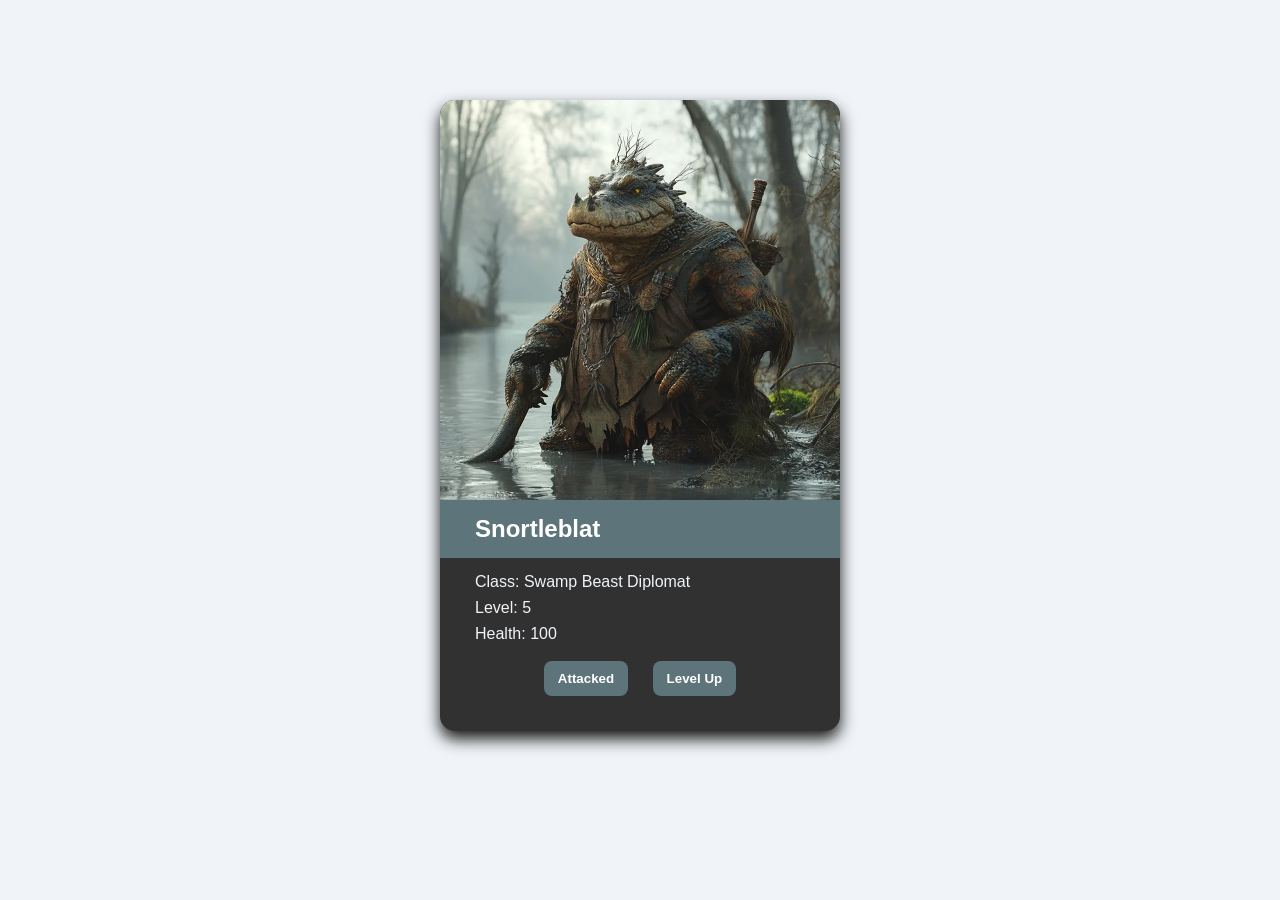
<file: charactercard/index.html>
<!DOCTYPE html>
<html lang="en">
<head>
    <meta charset="UTF-8">
    <meta name="viewport" content="width=device-width, initial-scale=1.0">

    <meta name="description" content="Meet Snortleblat, a swamp beast diplomat. Explore his character stats, attack him, and level him up.">

    <meta property="og:type" content="website">
    <meta property="og:title" content="Snortleblat - Character Card">
    <meta property="og:description" content="Meet Snortleblat, the Swamp Beast Diplomat.">
    <meta property="og:url" content="https://jeraldvj.github.io/wdd131/charactercard/">
    <meta property="og:image" content="https://jeraldvj.github.io/wdd131/charactercard/images/social-preview.jpg">

    <meta name="twitter:card" content="summary_large_image">
    <meta name="twitter:title" content="Snortleblat - Character Card">
    <meta name="twitter:description" content="Meet Snortleblat, the Swamp Beast Diplomat.">
    <meta name="twitter:image" content="https://jeraldvj.github.io/wdd131/charactercard/images/social-preview.jpg">

    <title>Character Card</title>

    <link rel="icon" href="favicon.ico">

    <link rel="stylesheet" href="charactercard.css">
    <script src="charactercard.js" defer></script>
</head>

<body>

    <main>
        <section class="card">

            <img id="characterImage" class="image"
                src="images/snortleblat.webp"
                alt="Snortleblat, a swamp beast diplomat">

            <h1 id="characterName" class="name"></h1>

            <div class="stats">
                <p>Class: <span id="characterClass"></span></p>
                <p>Level: <span id="characterLevel"></span></p>
                <p>Health: <span id="characterHealth"></span></p>
            </div>

            <div class="buttons">
                <button id="attackButton" type="button">Attacked</button>
                <button id="levelUpButton" type="button">Level Up</button>
            </div>

            <p id="characterMessage" aria-live="polite"></p>

        </section>
    </main>

</body>
</html>
</file>
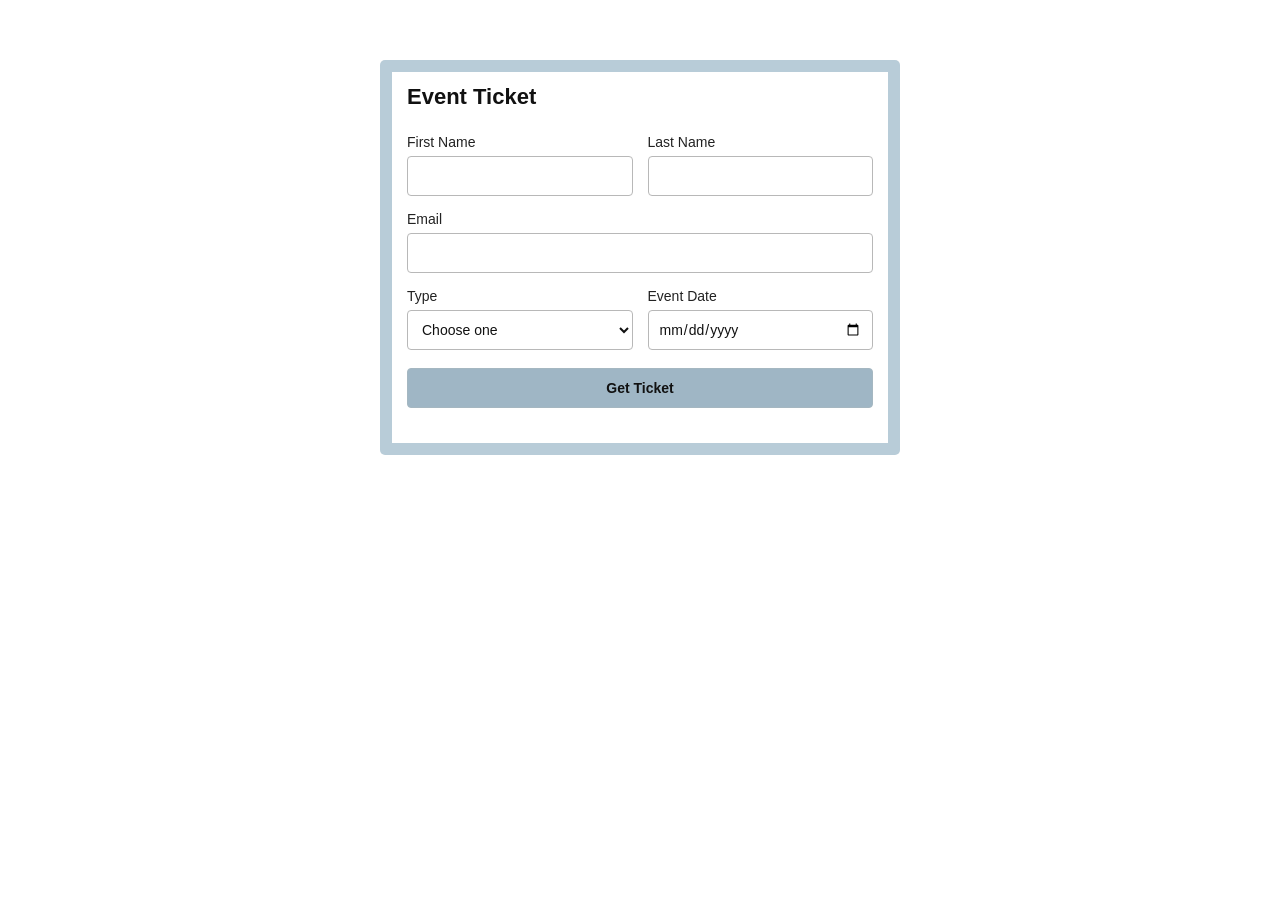
<file: eventform/index.html>
<!DOCTYPE html>
<html lang="en">
<head>
    <meta charset="UTF-8">
    <meta name="viewport" content="width=device-width, initial-scale=1.0">

    <title>Event Ticket Form</title>

    <link rel="icon" href="favicon.ico">
    <link rel="stylesheet" href="eventform.css">
    <script src="eventform.js" defer></script>
</head>

<body>

    <main class="wrapper">

        <h1>Event Ticket</h1>

        <form id="ticketForm">

            <div class="field">
                <label for="firstName">First Name</label>
                <input
                    type="text"
                    id="firstName"
                    name="firstName"
                    autocomplete="given-name"
                    required
                >
            </div>

            <div class="field">
                <label for="lastName">Last Name</label>
                <input
                    type="text"
                    id="lastName"
                    name="lastName"
                    autocomplete="family-name"
                    required
                >
            </div>

            <div class="field full">
                <label for="email">Email</label>
                <input
                    type="email"
                    id="email"
                    name="email"
                    autocomplete="email"
                    required
                >
            </div>

            <div class="field">
                <label for="type">Type</label>
                <select
                    id="type"
                    name="type"
                    aria-controls="codeContainer"
                    aria-expanded="false"
                    required
                >
                    <option value="">Choose one</option>
                    <option value="student">Student</option>
                    <option value="guest">Guest</option>
                </select>
            </div>

            <div class="field">
                <label for="date">Event Date</label>
                <input
                    type="date"
                    id="date"
                    name="date"
                    required
                >
            </div>

            <div id="codeContainer" class="field full" hidden>
                <label for="code" id="codeLabel">Student I#</label>
                <input
                    type="text"
                    id="code"
                    name="code"
                >
            </div>

            <button class="full" type="submit">
                Get Ticket
            </button>

        </form>

        <section
            id="output"
            aria-live="polite"
            aria-atomic="true"
        ></section>

    </main>

</body>
</html>
</file>
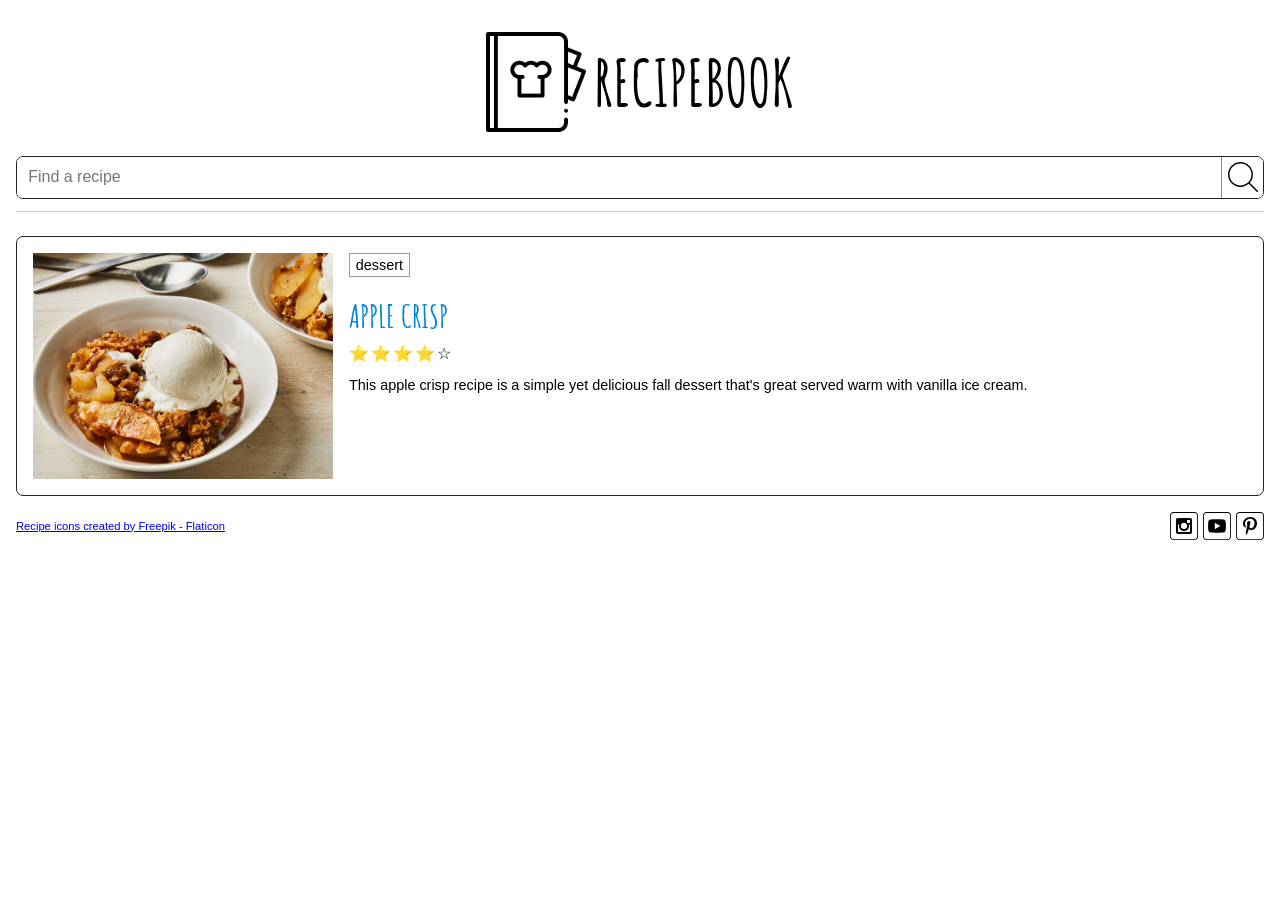
<file: recipes/index.html>
<!DOCTYPE html>
<html lang="en">
<head>
    <meta charset="UTF-8">
    <meta name="viewport" content="width=device-width, initial-scale=1.0">

    <title>Recipe Book | Find a Recipe</title>
    <meta name="description" content="Discover delicious recipes, including this simple and delicious Apple Crisp dessert.">
    <meta property="og:type" content="website">
    <meta property="og:title" content="Recipe Book">
    <meta property="og:description" content="Find delicious recipes and discover your next favorite meal.">
    <meta property="og:url" content="https://jeraldvj.github.io/wdd131/recipes/">
    <meta property="og:image" content="https://jeraldvj.github.io/wdd131/recipes/social-preview-image.jpg">

    <meta name="twitter:card" content="summary_large_image">
    <meta name="twitter:title" content="Recipe Book">
    <meta name="twitter:description" content="Find delicious recipes and discover your next favorite meal.">
    <meta name="twitter:image" content="https://jeraldvj.github.io/wdd131/recipes/social-preview-image.jpg">

    <link rel="icon" href="favicon.ico">
    <link rel="apple-touch-icon" href="images/apple-touch-icon.png">
    <link rel="preconnect" href="https://fonts.googleapis.com">
    <link rel="preconnect" href="https://fonts.gstatic.com" crossorigin>
    <link href="https://fonts.googleapis.com/css2?family=Amatic+SC:wght@400;700&display=swap" rel="stylesheet">
    <link rel="stylesheet" href="recipes.css">
</head>

<body>

    <header>
        <div class="logo">
            <img src="images/recipe-book.png" alt="Recipe Book logo">
            <h1>RecipeBook</h1>
        </div>
    </header>

    <main>
        
        <section class="search">
            <form action="#">
                <label for="search-input" class="visually-hidden">Find a recipe</label>
                <input type="search" id="search-input" placeholder="Find a recipe">
                <button type="submit" aria-label="Search recipes">
                    <img src="images/search.svg" alt="">
                </button>
            </form>
        </section>
        
        <section class="recipe-container">

            <article class="recipe-card">

                <div class="recipe-image">
                    <img src="images/apple-crisp.jpg" alt="Apple crisp served with a scoop of vanilla ice cream">
                </div>

                <div class="recipe-info">

                    <div class="recipe-category">
                        <span>dessert</span>
                    </div>

                    <h2>Apple Crisp</h2>

                    <div class="rating"
                         role="img"
                         aria-label="Rating: 4 out of 5 stars">

                        <span aria-hidden="true" class="icon-star">⭐</span>
                        <span aria-hidden="true" class="icon-star">⭐</span>
                        <span aria-hidden="true" class="icon-star">⭐</span>
                        <span aria-hidden="true" class="icon-star">⭐</span>
                        <span aria-hidden="true" class="icon-star-empty">☆</span>

                    </div>

                    <p class="recipe-description">
                        This apple crisp recipe is a simple yet delicious fall
                        dessert that's great served warm with vanilla ice cream.
                    </p>

                </div>

            </article>

        </section>

    </main>

    
    <footer>

        <a class="attribution"
           href="https://www.flaticon.com/free-icons/recipe"
           title="recipe icons">
            Recipe icons created by Freepik - Flaticon
        </a>

        <div class="social">
            
            <a href="#" aria-label="Instagram">
                <img src="images/instagram_icon.svg" alt="">
            </a>

            <a href="#" aria-label="YouTube">
                <img src="images/youtube_icon.svg" alt="">
            </a>

            <a href="#" aria-label="Pinterest">
                <img src="images/pinterest_icon.svg" alt="">
            </a>

        </div>

    </footer>

</body>
</html>
</file>
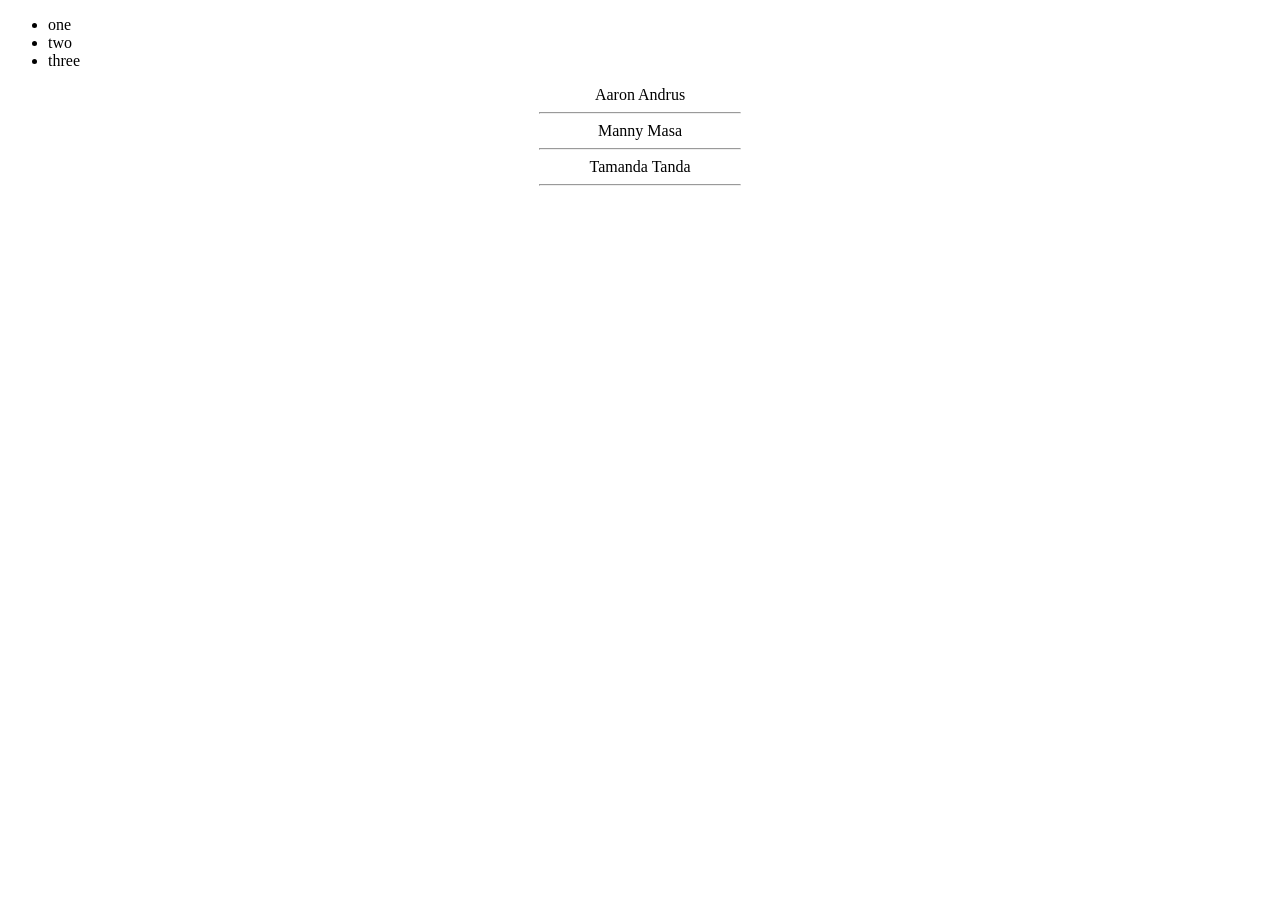
<file: ponder/arrays.html>
<!DOCTYPE html>
<html lang="en">
<head>
    <meta charset="UTF-8">
    <meta name="viewport" content="width=device-width, initial-scale=1.0">
    <title>Array Methods</title>
    <script src="arrays.js" defer></script>
    <style>
        .format {
            text-align: center;
        }
        hr {
            width: 200px;
        }
    </style>
</head>
<body>
    <ul id="myList"></ul>
    <div id="studentContainer"></div>    
</body>
</html>
</file>
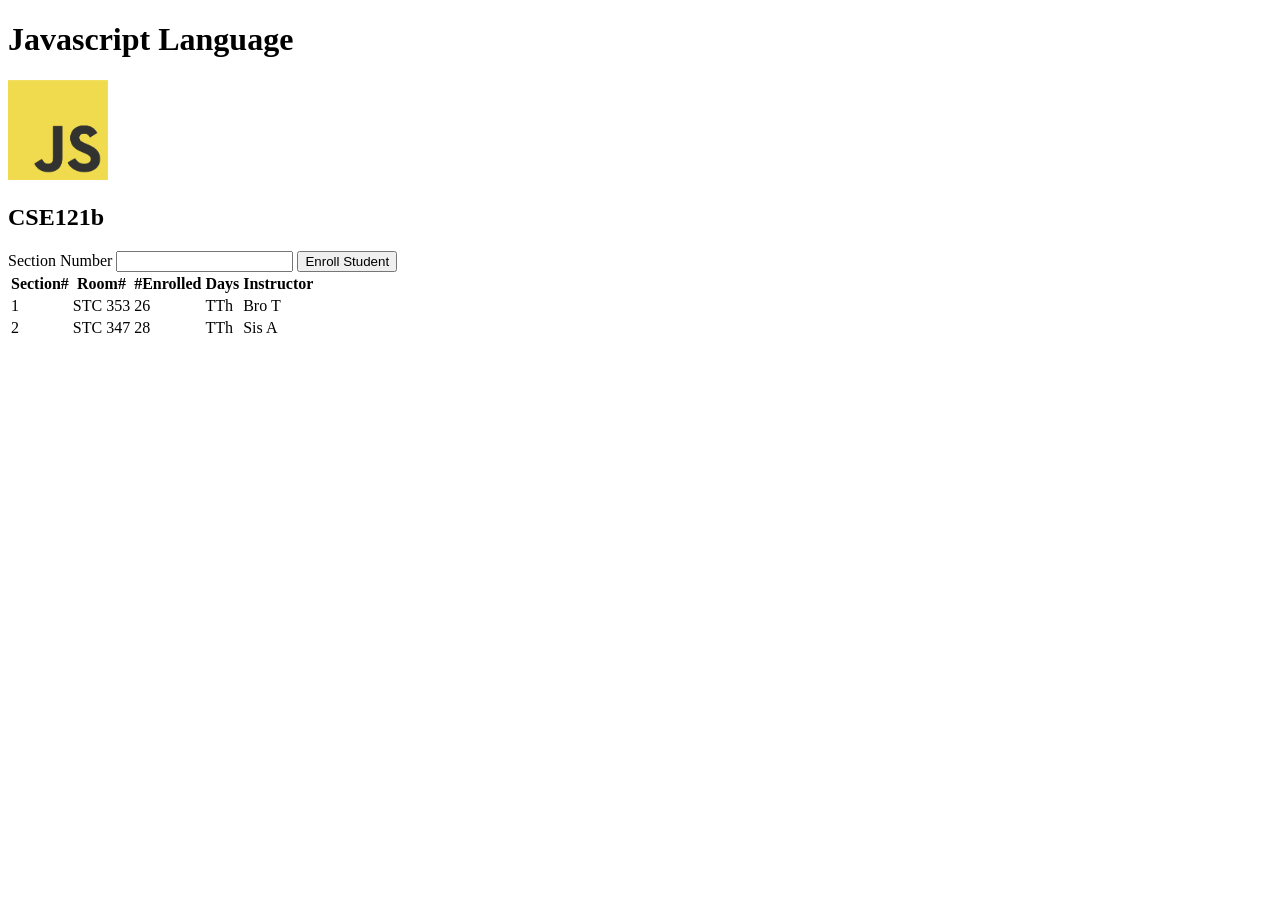
<file: ponder/courses.html>
<!DOCTYPE html>
<html lang="en">
<head>
    <meta charset="UTF-8">
    <meta name="viewport" content="width=device-width, initial-scale=1.0">
    <title>JS Objects</title>
    <script src="courses.js" defer></script>
</head>
<body>
    <h1 id="courseName"></h1>
    <img id="courseLogo" src="" alt="Course Logo" />
    <h2 id="courseCode"></h2>
    <label for="sectionNumber">Section Number</label>
    <input id="sectionNumber" />
    <button id="enrollStudent">Enroll Student</button>
    <table>
        <thead>
            <tr>
            <th>Section#</th>
            <th>Room#</th>
            <th>#Enrolled</th>
            <th>Days</th>
            <th>Instructor</th>
            </tr>
        </thead>
        <tbody id="sections"></tbody>
    </table>
</body>
</html>
</file>
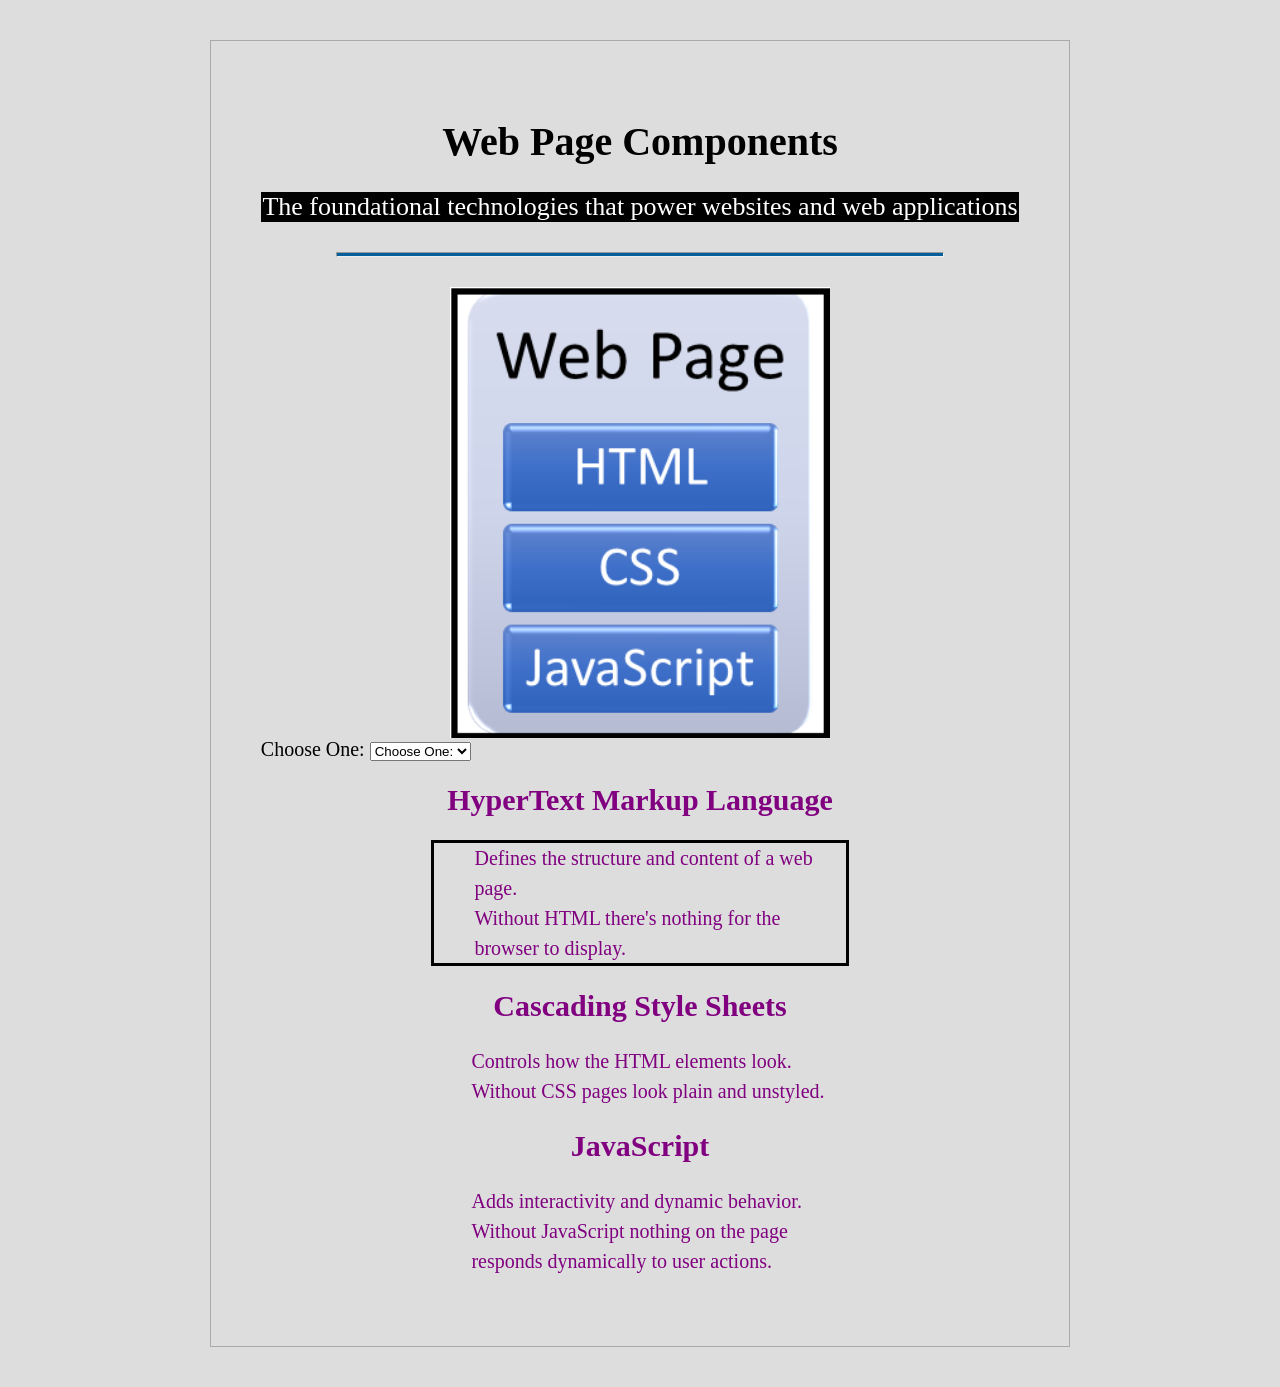
<file: ponder/dom.html>
<!DOCTYPE html>
<html lang="en">
<head>
    <meta charset="UTF-8">
    <meta name="viewport" content="width=device-width, initial-scale=1.0">
    <title>DOM Practice</title>
    <link href="dom.css" rel="stylesheet">
    <script defer src="dom.js" ></script>
</head>
<body>
    
    <div id="content">
        <h1>HTML, CSS, and JS</h1>
        
        <p>The foundational technologies that power websites and web applications</p>
        <hr>
        <img src="https://wddbyui.github.io/wdd131/images/trifecta.png" alt="JS, CSS, and HTML logos">
        
        <label for="webdevlist">Choose One:</label>
        <select name="code" id="webdevlist">
            <option>Choose One:</option>
            <option value="html">HTML</option>
            <option value="css">CSS</option>
            <option value="js">JavaScript</option>
        </select>                   
        
        <div id="topics">
            <h2 id="html">HyperText Markup Language</h2>
            <ul class="list">
                <li>Defines the structure and content of a web page.</li>
                <li>Without HTML there's nothing for the browser to display.</li>
            </ul>
            <h2 id="css">Cascading Style Sheets</h2>
            <ul class="list">
                <li>Controls how the HTML elements look.</li>
                <li>Without CSS pages look plain and unstyled.</li>
            </ul>
            <h2 id="js">JavaScript</h2>
            <ul class="list">
                <li>Adds interactivity and dynamic behavior.</li>
                <li>Without JavaScript nothing on the page responds dynamically to user actions.</li>
            </ul>
        </div>
    </div>
                   
</body>
</html>
</file>
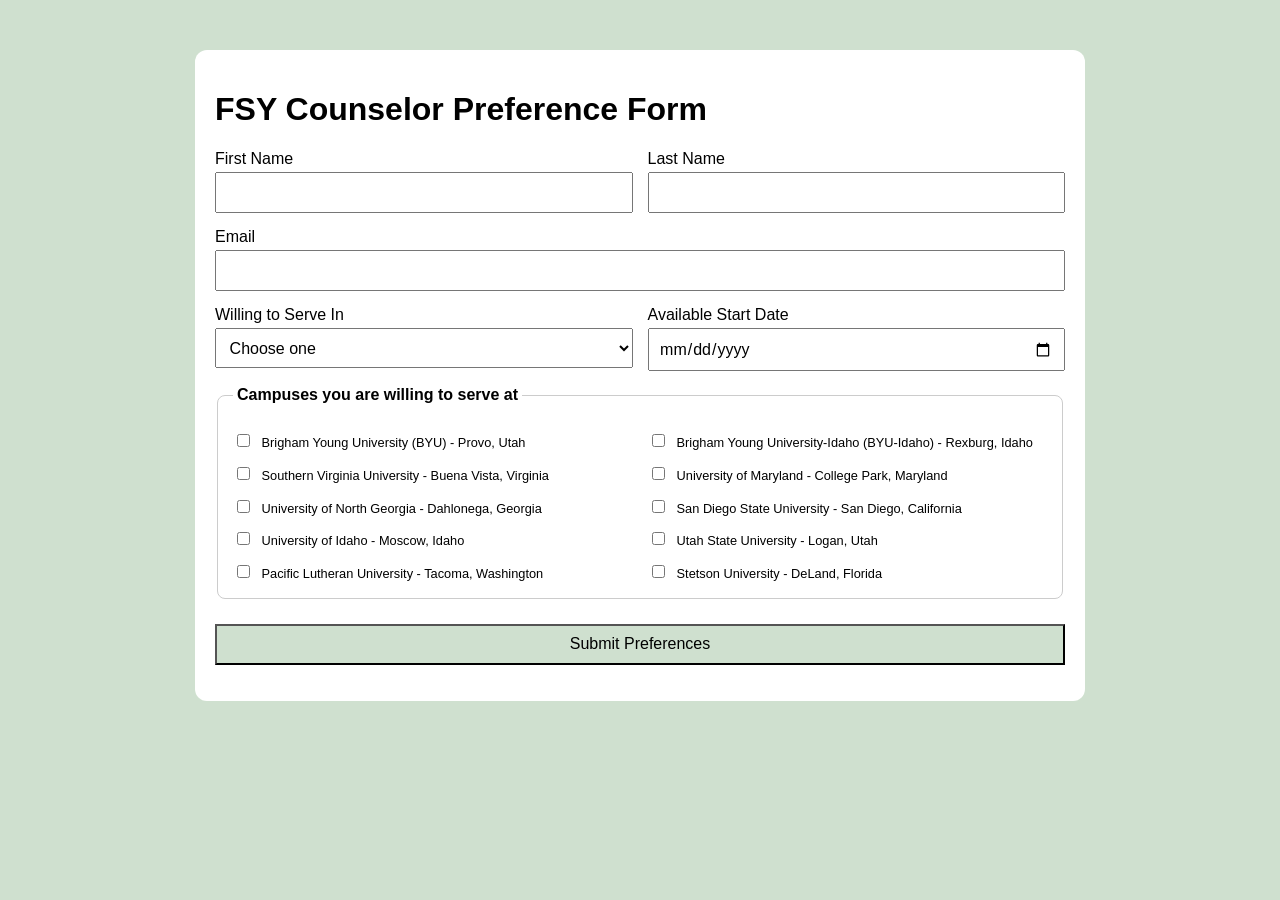
<file: ponder/form.html>
<!DOCTYPE html>
<html lang="en">
<head>
  <meta charset="UTF-8" />
  <meta name="viewport" content="width=device-width, initial-scale=1.0" />
  <title>FSY Counselor Preference Form</title>
  <link rel="icon" href="favicon.ico">
  <link rel="stylesheet" href="form.css" />
  <script src="form.js" defer></script>
</head>
<body>
  <main class="wrapper">
    <h1>FSY Counselor Preference Form</h1>

    <form id="fsyForm">
      <div class="field">
        <label for="firstName">First Name</label>
        <input id="firstName" name="firstName" type="text" required />
      </div>

      <div class="field">
        <label for="lastName">Last Name</label>
        <input id="lastName" name="lastName" type="text" required />
      </div>

      <div class="field full">
        <label for="email">Email</label>
        <input id="email" name="email" type="email" required />
      </div>

      <div class="field">
        <label for="travelRange">Willing to Serve In</label>
        <select
          id="travelRange"
          name="travelRange"
          aria-controls="notesContainer"
          required
        >
          <option value="">Choose one</option>
          <option value="one">One campus</option>
          <option value="many">Two or more campuses</option>
        </select>
      </div>

      <div class="field">
        <label for="availableDate">Available Start Date</label>
        <input id="availableDate" name="availableDate" type="date" required />
      </div>

      <fieldset class="full campus-group">
        <legend>Campuses you are willing to serve at</legend>

        <div class="campus-grid">
          <label><input type="checkbox" name="campus" value="BYU - Provo, Utah" /> Brigham Young University (BYU) - Provo, Utah</label>
          <label><input type="checkbox" name="campus" value="BYU-Idaho - Rexburg, Idaho" /> Brigham Young University-Idaho (BYU-Idaho) - Rexburg, Idaho</label>
          <label><input type="checkbox" name="campus" value="Southern Virginia University - Buena Vista, Virginia" /> Southern Virginia University - Buena Vista, Virginia</label>
          <label><input type="checkbox" name="campus" value="University of Maryland - College Park, Maryland" /> University of Maryland - College Park, Maryland</label>
          <label><input type="checkbox" name="campus" value="University of North Georgia - Dahlonega, Georgia" /> University of North Georgia - Dahlonega, Georgia</label>
          <label><input type="checkbox" name="campus" value="San Diego State University - San Diego, California" /> San Diego State University - San Diego, California</label>
          <label><input type="checkbox" name="campus" value="University of Idaho - Moscow, Idaho" /> University of Idaho - Moscow, Idaho</label>
          <label><input type="checkbox" name="campus" value="Utah State University - Logan, Utah" /> Utah State University - Logan, Utah</label>
          <label><input type="checkbox" name="campus" value="Pacific Lutheran University - Tacoma, Washington" /> Pacific Lutheran University - Tacoma, Washington</label>
          <label><input type="checkbox" name="campus" value="Stetson University - DeLand, Florida" /> Stetson University - DeLand, Florida</label>
        </div>
      </fieldset>

      <div id="notesContainer" class="field full" hidden>
        <label for="notes">Travel Notes</label>
        <input id="notes" name="notes" type="text" />
      </div>

      <button class="full" type="submit">Submit Preferences</button>
    </form>

    <section id="output" aria-live="polite"></section>
  </main>
</body>
</html>
</file>
<file: charactercard/charactercard.css>
* {
    box-sizing: border-box;
}

body {
    font-family: "Palatino Linotype", sans-serif;
    background: #f0f4f8;
    margin: 0;
    padding: 20px;
}

.card {
    background: #313131;
    border-radius: 15px;
    box-shadow: 0 8px 16px rgba(0, 0, 0, 0.9);
    width: 100%;
    max-width: 400px;
    margin: 80px auto;
    overflow: hidden;
}

.image {
    width: 100%;
    display: block;
}

.name {
    font-size: 1.5em;
    font-weight: bold;
    margin: 0;
    color: white;
    padding: 15px 0 15px 35px;
    background-color: #5d747b;
}

.stats {
    margin: 15px 15px 7px 35px;
    text-align: left;
}

.stats p {
    margin: 8px 0;
    color: #f0f4f8;
}

.buttons {
    text-align: center;
    padding-bottom: 10px;
}

button {
    padding: 10px 14px;
    margin: 10px;
    border: none;
    border-radius: 8px;
    background-color: #5d747b;
    color: white;
    font-weight: bold;
    cursor: pointer;
    transition: background-color 0.3s ease;
}

button:hover {
    background-color: #58605a;
}

button:focus-visible {
    outline: 3px solid #ffffff;
    outline-offset: 3px;
}

#characterMessage {
    color: #ffffff;
    text-align: center;
    font-weight: bold;
    padding: 0 15px 15px;
    margin: 0;
}

@media (max-width: 480px) {
    .card {
        margin: 30px auto;
    }

    .name {
        padding-left: 20px;
    }

    button {
        margin: 8px 4px;
    }
}
</file>
<file: eventform/eventform.css>
* {
    box-sizing: border-box;
}

body {
    font-family: Arial, sans-serif;
    background-color: #ffffff;
    margin: 0;
    padding: 25px 15px;
    color: #111111;
}

.wrapper {
    max-width: 520px;
    margin: 35px auto;
    padding: 12px;
    background-color: #b8ccd8;
    border-radius: 5px;
}

h1 {
    font-size: 22px;
    margin: 0;
    padding: 12px 15px;
    background-color: #ffffff;
    color: #111111;
}

form {
    display: grid;
    grid-template-columns: 1fr 1fr;
    gap: 15px;
    padding: 12px 15px 15px;
    background-color: #ffffff;
}

.field {
    display: flex;
    flex-direction: column;
    gap: 6px;
    min-width: 0;
}

label {
    font-size: 14px;
    font-weight: normal;
    color: #222222;
}

.full {
    grid-column: 1 / -1;
}

input,
select {
    width: 100%;
    min-width: 0;
    min-height: 40px;
    padding: 9px 10px;
    font-family: Arial, sans-serif;
    font-size: 14px;
    border: 1px solid #b8b8b8;
    border-radius: 4px;
    background-color: #ffffff;
    color: #111111;
}

input:focus-visible,
select:focus-visible {
    outline: 2px solid #526f82;
    outline-offset: 2px;
}

button {
    width: 100%;
    min-height: 40px;
    padding: 10px;
    margin-top: 3px;
    font-family: Arial, sans-serif;
    font-size: 14px;
    font-weight: bold;
    border: 1px solid #a5b7c1;
    border-radius: 4px;
    background-color: #9fb6c5;
    color: #111111;
    cursor: pointer;
    transition: background-color 0.3s ease;
}

button:hover {
    background-color: #d2e0e8;
}

button:focus-visible {
    outline: 2px solid #526f82;
    outline-offset: 3px;
}

#codeContainer[hidden] {
    display: none;
}

#output {
    margin-top: 0;
    padding: 5px 15px 15px;
    background-color: #ffffff;
    font-size: 14px;
    color: #111111;
}

#output h2 {
    font-size: 18px;
    margin: 8px 0;
}

#output p {
    margin: 7px 0;
    line-height: 1.5;
}

@media screen and (max-width: 480px) {
    body {
        padding: 15px 10px;
    }

    .wrapper {
        width: 100%;
        margin: 15px auto;
        padding: 8px;
    }

    form {
        grid-template-columns: 1fr;
        gap: 12px;
        padding: 12px 10px;
    }

    .full {
        grid-column: 1 / -1;
    }

    h1 {
        font-size: 20px;
        padding: 12px 10px;
    }

    label {
        font-size: 13px;
    }

    input,
    select,
    button {
        font-size: 14px;
    }
}
</file>
<file: recipes/recipes.css>
* {
    box-sizing: border-box;
}

body {
    font-family: Arial, sans-serif;
    max-width: 1280px;
    margin: 0 auto;
    padding: 1em;
}

img {
    max-width: 100%;
    display: block;
}

.logo {
    display: flex;
    justify-content: center;
    align-items: center;
    gap: 0.5em;
    margin: 1em auto;
}

.logo img {
    width: 90px;
}

.logo h1 {
    font-family: "Amatic SC", cursive;
    font-size: 3em;
    font-weight: 700;
    margin: 0;
    text-transform: uppercase;
}

.search {
    margin: 1.5em 0;
    padding-bottom: 0.8em;
    border-bottom: 1px solid #ccc;
}

.search form {
    display: flex;
    align-items: center;
    border: 1px solid #222;
    border-radius: 7px;
    overflow: hidden;
}

.search input {
    flex: 1;
    min-width: 0;
    padding: 0.7em;
    border: none;
    font-size: 1em;
}

.search button {
    background: white;
    border: none;
    border-left: 1px solid #888;
    padding: 0.4em;
    cursor: pointer;
}

.search button img {
    width: 30px;
    height: 30px;
}

.search input:focus {
    outline: none;
}

.search form:focus-within {
    outline: 2px solid #555;
    outline-offset: 2px;
}

.recipe-card {
    display: flex;
    flex-direction: column;
    gap: 1em;
    border: 1px solid #222;
    border-radius: 7px;
    padding: 1em;
}

.recipe-image img {
    width: 100%;
    height: auto;
}

.recipe-info {
    display: flex;
    flex-direction: column;
    gap: 0.5em;
}

.recipe-category span {
    display: inline-block;
    border: 1px solid #999;
    padding: 0.2em 0.4em;
    font-size: 0.9em;
}

.recipe-info h2 {
    font-family: "Amatic SC", cursive;
    font-size: 2em;
    font-weight: 700;
    color: #0085d5;
    text-transform: uppercase;
    margin: 0.3em 0 0;
}

.rating {
    display: flex;
    gap: 2px;
}

.icon-star {
    color: orange;
}

.icon-star-empty {
    color: black;
}

.recipe-description {
    font-size: 0.9em;
    line-height: 1.4;
    margin: 0.3em 0;
}

footer {
    display: flex;
    flex-direction: column-reverse;
    align-items: center;
    gap: 1em;
    margin-top: 1em;
}

.attribution {
    font-size: 0.7em;
}

.social {
    display: flex;
    justify-content: center;
    gap: 0.3em;
}

.social img {
    width: 28px;
    height: 28px;
}

.visually-hidden {
    position: absolute;
    width: 1px;
    height: 1px;
    padding: 0;
    margin: -1px;
    overflow: hidden;
    clip: rect(0, 0, 0, 0);
    white-space: nowrap;
    border: 0;
}

.recipe-description {
    display: none;
}

@media screen and (min-width: 550px) {

    .logo img {
        width: 100px;
    }

    .logo h1 {
        font-size: 4em;
    }

    .recipe-card {
        flex-direction: row;
        align-items: flex-start;
    }

    .recipe-image {
        flex: 0 1 300px;
    }

    .recipe-info {
        flex: 1;
    }

    .recipe-description {
        display: block;
    }

    footer {
        flex-direction: row;
        justify-content: space-between;
    }

    .social {
        justify-content: flex-end;
    }

}
</file>
<file: ponder/dom.css>
body {
    background-color: #ddd;
    font-size: 20px;
}
#content {
    max-width: 60%;
    margin: 40px auto;
    border: 1px solid darkgrey;
    padding: 50px;
}
p {
    color: #035f9c;
    font-size: 1.3em;
}
hr {
    height: 3px;
    background-color: #035f9c;
    margin: 30px auto;
    width: 80%;
}
h1, h2, p {
    text-align: center;
}
img {
    display: block;
    margin: 0 auto;
    width: 50%;
}
#topics {
    width: 55%;
    margin: 0 auto;
    line-height: 1.5em;
}
.list {
    list-style-type: none;
}
 
.background {
    background-color: #000;
    color: white;
}
</file>
<file: ponder/form.css>
body {
  font-family: Arial, sans-serif;
  background:  #cfe0cf;
  margin: 0;
}

.wrapper {
  max-width: 850px;
  margin: 50px auto;
  padding: 20px;
  background: white;
  border-radius: 12px;
}

form {
  display: grid;
  grid-template-columns: 1fr 1fr;
  gap: 15px;
}

.field {
  display: flex;
  flex-direction: column;
  gap: 0.25rem;
}

.full {
  grid-column: 1 / 3;
}

input,
select,
button {
  padding: 0.6rem;
  font: inherit;
}

button {
  background: #cfe0cf;
  transition: background 0.5s ease;
  margin-top: 10px;
}

button:hover {
  background: #dcead9;
}

.campus-group {
  border: 1px solid #ccc;
  border-radius: 8px;
  padding: 15px;
}

.campus-group legend {
  font-weight: bold;
  padding: 0 0.25rem;
}

.campus-grid {
  display: grid;
  grid-template-columns: 1fr 1fr;
  gap: 0.75rem 1rem;
  margin-top: 0.75rem;
}

.campus-grid label {
  display: block;
  line-height: 1.3;
  font-size: .8em;
}

.campus-grid input {
  margin-right: 0.5rem;
}
#notesContainer[hidden] {
  display: none;
}

#output {
  margin-top: 1rem;
  font-weight: bold;
}
</file>
